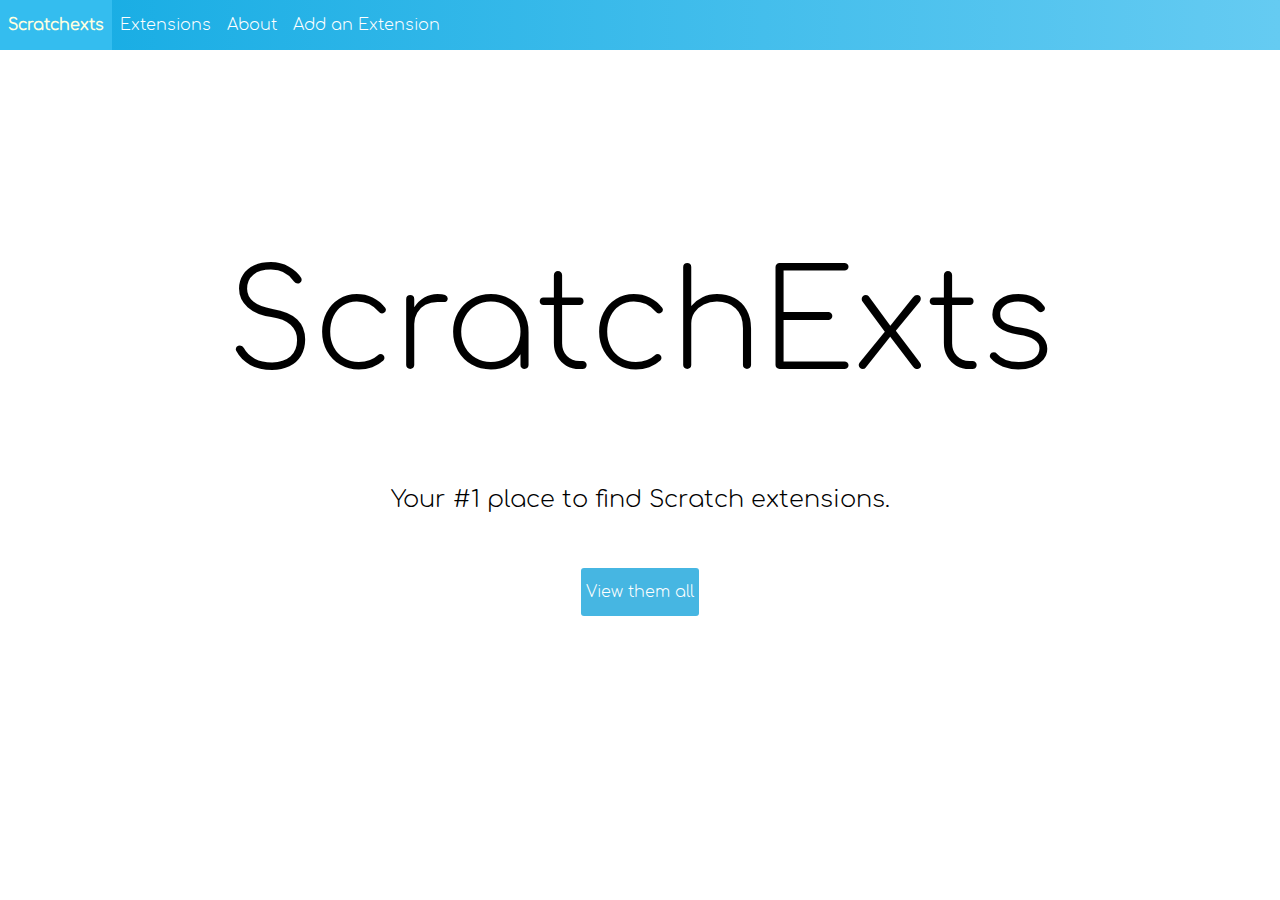
<file: index.html>
<!DOCTYPE html>
<html>
<head>
	<title>Scratchexts</title>
	<meta name="viewport" content="width=device-width, initial-scale=1, minimum-scale=1, maximum-scale=1"/>
	<link rel="stylesheet" type="text/css" href="assets/style.css">
	<script type="text/javascript" src="assets/javascript.js"></script>
</head>
<body>
	<ul>
		<li><b><a class="active" href="https://scratchexts.github.io/">Scratchexts</a></b></li>
		<li><a href="extensions">Extensions</a></li>
		<li><a href="about">About</a></li>
		<li><a href="submit">Add an Extension</a></li>
	</ul>
	<center id="main">
		<p class="header">ScratchExts</p>
		<p class="sub-header">Your #1 place to find Scratch extensions.</p>
		<a class="button" href="extensions">View them all</a>
	</center>
</body>
</html>
</file>
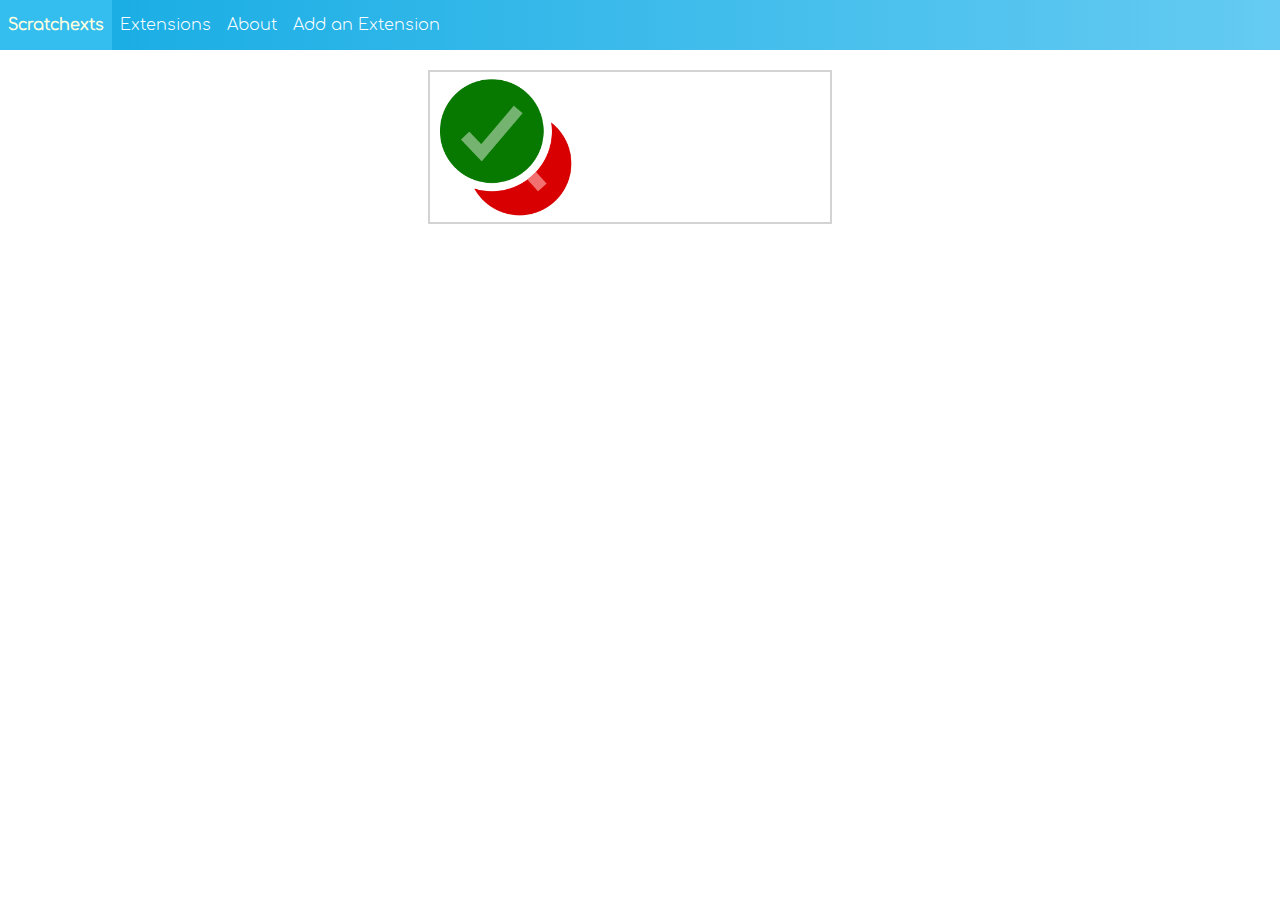
<file: extensions/index.html>
<!DOCTYPE html>
<html>
<head>
	<title>Scratchexts</title>
	<meta name="viewport" content="width=device-width, initial-scale=1, minimum-scale=1, maximum-scale=1"/>
	<link rel="stylesheet" type="text/css" href="../assets/style.css">
	<script type="text/javascript" src="../assets/javascript.js"></script>
</head>
<body>
	<ul>
		<li><b><a class="active" href="https://scratchexts.github.io/">Scratchexts</a></b></li>
		<li><a href="">Extensions</a></li>
		<li><a href="../about">About</a></li>
		<li><a href="../submit">Add an Extension</a></li>
	</ul>
	<center>
		<div id="extension">
			<img src="../assets/extensionicons/isonline.png">
		</div>
	</center>
</body>
</html>
</file>
<file: assets/style.css>
/*yes*/
body,html { 
	margin: 0;
	width: 100%;
	height: 100%;
	font-family: Comfortaa;
}
ul {
	list-style: none;
	padding: 0;
	margin: 0;
	overflow: hidden;
	background: linear-gradient(to right, #13ABE3 , #65cbf2);
}
li {
	float: left;
}
li a {
	color: white;
	text-decoration: none;
	padding: 16px 8px;
	display: block;
	text-align: center;
}


@font-face {
    font-family: Comfortaa;
    src: url(Comfortaa.ttf);
}
li a:hover {
	animation-name: nav;
	animation-duration: .5s;
	background: #34bdef;
}
.active {
	color: lightyellow;
}
.header {
	font-size: 15vmin;
	margin-top: 50px;
}
.sub-header {
	margin-top: -50px;
	font-size: 24px;
	margin-bottom: 70px;
}
#main {
	margin-top: 200px;
}
.button {
	padding: 15px 5px;
	background: #65cbf2;
	border-radius: 3px;
}
.button {
	padding: 15px 5px;
	background: #46b6e2;
	border-radius: 3px;
	color: white;
	text-decoration: none;
}
.button:hover {
	background: #1dace5;
	animation-duration: .5s;
	animation-name: button;
}
#extension {
	margin-top: 20px;
	margin-right: 20px;
	width: 400px;
	height: 150px;
	border: 2px solid lightgrey;
	display: block;
}
#extension img {
	width: 150px;
	float: left;
}
@keyframes button {
    from {background: #46b6e2;}
    to {background: #1dace5;}
}
@keyframes nav {
    from {background: #13ABE3;}
    to {background: #34bdef;}
}
</file>
